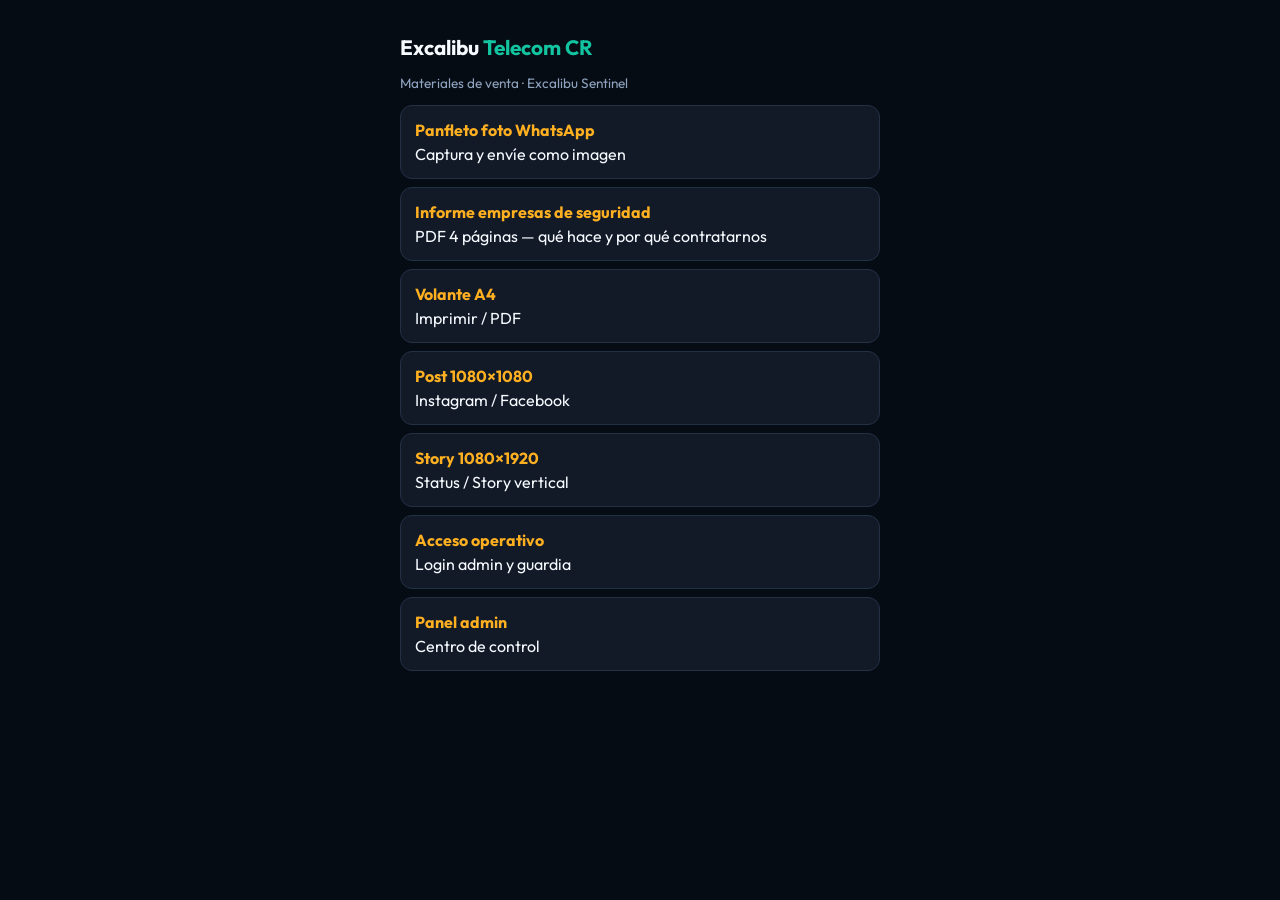
<file: web/marketing/index.html>
<!DOCTYPE html>
<html lang="es">
<head>
  <meta charset="UTF-8" />
  <meta name="viewport" content="width=device-width, initial-scale=1" />
  <title>Marketing — Excalibu Telecom CR</title>
  <link href="https://fonts.googleapis.com/css2?family=Outfit:wght@400;600;700&display=swap" rel="stylesheet" />
  <style>
    body { font-family: Outfit, sans-serif; background: #050c14; color: #f7fbff; max-width: 480px; margin: 0 auto; padding: 20px; }
    h1 { font-size: 1.3rem; } h1 span { color: #12c4a0; }
    a { display: block; background: #121a28; border: 1px solid #243044; border-radius: 12px; padding: 14px; margin: 8px 0; color: inherit; text-decoration: none; }
    a:hover { border-color: #12c4a0; }
    a strong { color: #ffb020; display: block; margin-bottom: 4px; }
    .sub { font-size: .85rem; color: #8fa3bf; }
  </style>
</head>
<body>
  <h1>Excalibu <span>Telecom CR</span></h1>
  <p class="sub">Materiales de venta · Excalibu Sentinel</p>
  <a href="panfleto.html"><strong>Panfleto foto WhatsApp</strong><span>Captura y envíe como imagen</span></a>
  <a href="informe.html"><strong>Informe empresas de seguridad</strong><span>PDF 4 páginas — qué hace y por qué contratarnos</span></a>
  <a href="volante.html"><strong>Volante A4</strong><span>Imprimir / PDF</span></a>
  <a href="post.html"><strong>Post 1080×1080</strong><span>Instagram / Facebook</span></a>
  <a href="story.html"><strong>Story 1080×1920</strong><span>Status / Story vertical</span></a>
  <a href="/login"><strong>Acceso operativo</strong><span>Login admin y guardia</span></a>
  <a href="/admin"><strong>Panel admin</strong><span>Centro de control</span></a>
</body>
</html>
</file>
